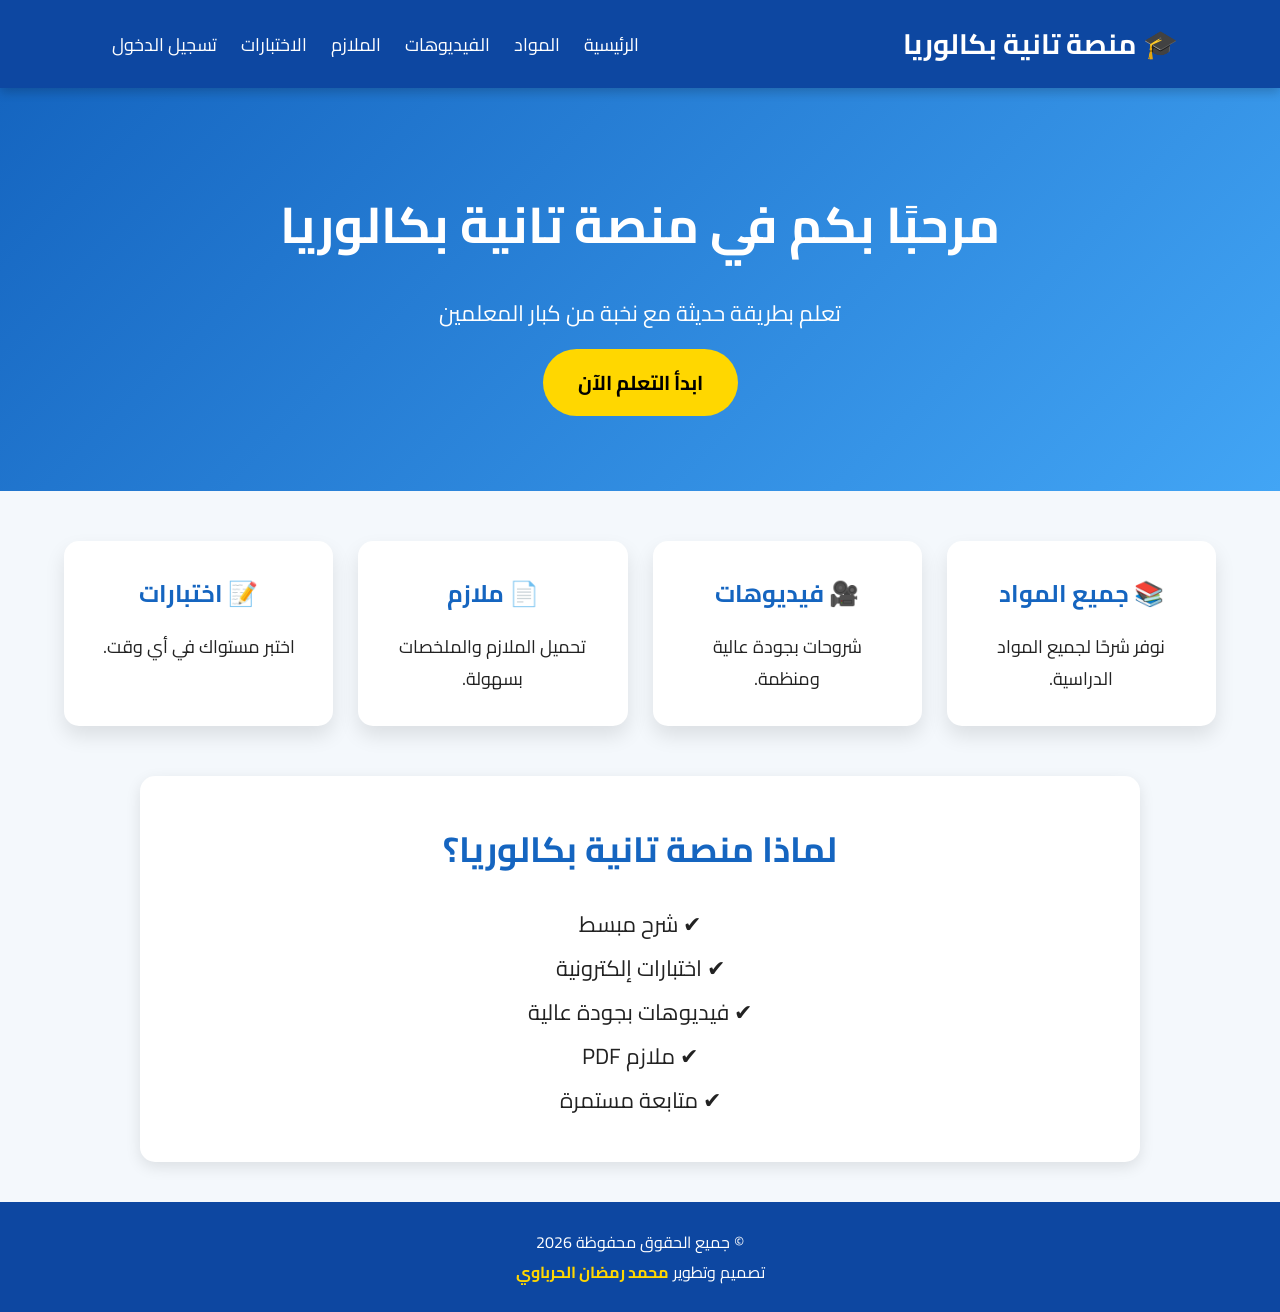
<file: index.html>
<!DOCTYPE html>
<html lang="ar" dir="rtl">

<head>
<meta charset="UTF-8">
<meta name="viewport" content="width=device-width, initial-scale=1.0">

<title>منصة تانية بكالوريا</title>

<link rel="stylesheet" href="style.css">

<link rel="preconnect" href="https://fonts.googleapis.com">
<link rel="preconnect" href="https://fonts.gstatic.com" crossorigin>

<link href="https://fonts.googleapis.com/css2?family=Cairo:wght@300;400;600;700;900&display=swap" rel="stylesheet">

</head>

<body>

<header>

<div class="logo">
🎓 منصة تانية بكالوريا
</div>

<nav>

<a href="index.html">الرئيسية</a>

<a href="subjects.html">المواد</a>

<a href="videos.html">الفيديوهات</a>

<a href="pdf.html">الملازم</a>

<a href="exams.html">الاختبارات</a>

<a href="login.html">تسجيل الدخول</a>

</nav>

</header>

<section class="hero">

<h1>
مرحبًا بكم في منصة تانية بكالوريا
</h1>

<p>

تعلم بطريقة حديثة مع نخبة من كبار المعلمين

</p>

<a href="subjects.html" class="btn">
ابدأ التعلم الآن
</a>

</section>

<section class="cards">

<div class="card">

<h2>📚 جميع المواد</h2>

<p>

نوفر شرحًا لجميع المواد الدراسية.

</p>

</div>

<div class="card">

<h2>🎥 فيديوهات</h2>

<p>

شروحات بجودة عالية ومنظمة.

</p>

</div>

<div class="card">

<h2>📄 ملازم</h2>

<p>

تحميل الملازم والملخصات بسهولة.

</p>

</div>

<div class="card">

<h2>📝 اختبارات</h2>

<p>

اختبر مستواك في أي وقت.

</p>

</div>

</section>

<section class="about">

<h2>

لماذا منصة تانية بكالوريا؟

</h2>

<p>

✔ شرح مبسط

<br>

✔ اختبارات إلكترونية

<br>

✔ فيديوهات بجودة عالية

<br>

✔ ملازم PDF

<br>

✔ متابعة مستمرة

</p>

</section>

<footer>

<p>

© جميع الحقوق محفوظة 2026

</p>

<p>

تصميم وتطوير

<b>

محمد رمضان الحرباوي

</b>

</p>

</footer>

<script src="script.js"></script>

</body>

</html>
</file>
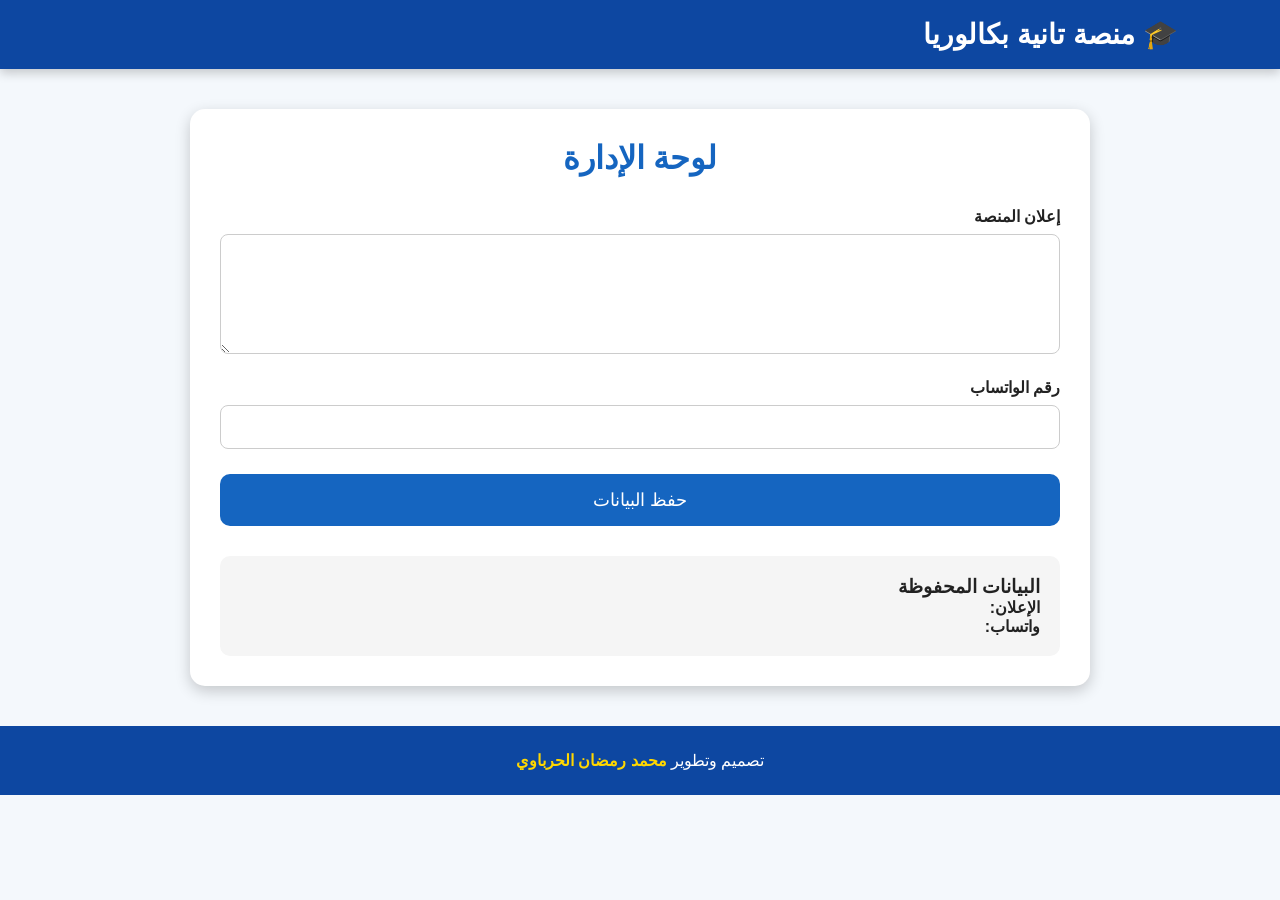
<file: admin.html>
<!DOCTYPE html>
<html lang="ar" dir="rtl">

<head>
<meta charset="UTF-8">
<meta name="viewport" content="width=device-width, initial-scale=1.0">

<title>لوحة الإدارة</title>

<link rel="stylesheet" href="style.css">

<style>

.container{
width:90%;
max-width:900px;
margin:40px auto;
background:#fff;
padding:30px;
border-radius:15px;
box-shadow:0 5px 15px rgba(0,0,0,.2);
}

h1{
text-align:center;
color:#1565c0;
margin-bottom:30px;
}

label{
display:block;
margin-top:20px;
font-weight:bold;
}

input,textarea{
width:100%;
padding:12px;
margin-top:8px;
border:1px solid #ccc;
border-radius:8px;
font-size:16px;
}

textarea{
height:120px;
resize:vertical;
}

button{
margin-top:25px;
width:100%;
padding:15px;
background:#1565c0;
color:#fff;
border:none;
border-radius:10px;
font-size:18px;
cursor:pointer;
}

button:hover{
background:#0d47a1;
}

.preview{
margin-top:30px;
padding:20px;
background:#f5f5f5;
border-radius:10px;
}

</style>

</head>

<body>

<header>

<div class="logo">🎓 منصة تانية بكالوريا</div>

</header>

<div class="container">

<h1>لوحة الإدارة</h1>

<label>إعلان المنصة</label>

<textarea id="announcement"></textarea>

<label>رقم الواتساب</label>

<input type="text" id="whatsapp">

<button onclick="saveData()">

حفظ البيانات

</button>

<div class="preview">

<h3>البيانات المحفوظة</h3>

<p id="showAnnouncement"></p>

<p id="showWhatsapp"></p>

</div>

</div>

<footer>

<p>

تصميم وتطوير

<b style="color:#FFD700;">

محمد رمضان الحرباوي

</b>

</p>

</footer>

<script>

function saveData(){

localStorage.setItem("announcement",
document.getElementById("announcement").value);

localStorage.setItem("whatsapp",
document.getElementById("whatsapp").value);

loadData();

alert("تم حفظ البيانات بنجاح");

}

function loadData(){

let ann=localStorage.getItem("announcement") || "";

let wa=localStorage.getItem("whatsapp") || "";

document.getElementById("announcement").value=ann;

document.getElementById("whatsapp").value=wa;

document.getElementById("showAnnouncement").innerHTML="<b>الإعلان:</b> "+ann;

document.getElementById("showWhatsapp").innerHTML="<b>واتساب:</b> "+wa;

}

loadData();

</script>

</body>

</html>
</file>
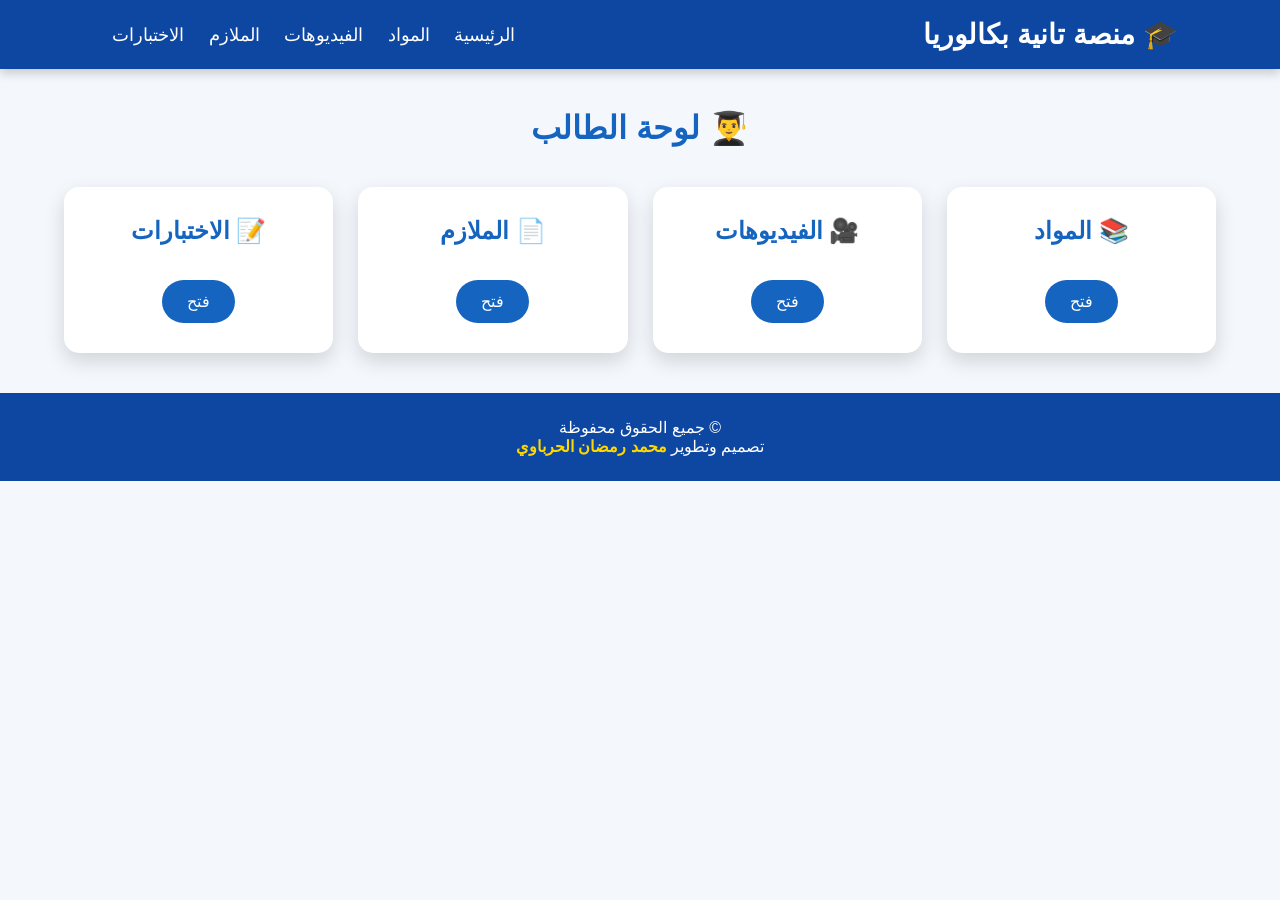
<file: dashboard.html>
<!DOCTYPE html>
<html lang="ar" dir="rtl">

<head>

<meta charset="UTF-8">
<meta name="viewport" content="width=device-width, initial-scale=1.0">

<title>لوحة الطالب</title>

<link rel="stylesheet" href="style.css">

<style>

.dashboard{
width:90%;
max-width:1200px;
margin:40px auto;
}

.dashboard h1{
text-align:center;
color:#1565c0;
margin-bottom:40px;
}

.boxes{
display:grid;
grid-template-columns:repeat(auto-fit,minmax(250px,1fr));
gap:25px;
}

.box{
background:#fff;
padding:30px;
border-radius:15px;
text-align:center;
box-shadow:0 8px 20px rgba(0,0,0,.15);
transition:.3s;
}

.box:hover{
transform:translateY(-10px);
}

.box h2{
margin-bottom:20px;
color:#1565c0;
}

.box a{
display:inline-block;
margin-top:15px;
padding:12px 25px;
background:#1565c0;
color:white;
text-decoration:none;
border-radius:30px;
}

.box a:hover{
background:#0d47a1;
}

</style>

</head>

<body>

<header>

<div class="logo">

🎓 منصة تانية بكالوريا

</div>

<nav>

<a href="index.html">الرئيسية</a>

<a href="subjects.html">المواد</a>

<a href="videos.html">الفيديوهات</a>

<a href="pdf.html">الملازم</a>

<a href="exams.html">الاختبارات</a>

</nav>

</header>

<div class="dashboard">

<h1>

👨‍🎓 لوحة الطالب

</h1>

<div class="boxes">

<div class="box">

<h2>📚 المواد</h2>

<a href="subjects.html">

فتح

</a>

</div>

<div class="box">

<h2>🎥 الفيديوهات</h2>

<a href="videos.html">

فتح

</a>

</div>

<div class="box">

<h2>📄 الملازم</h2>

<a href="pdf.html">

فتح

</a>

</div>

<div class="box">

<h2>📝 الاختبارات</h2>

<a href="exams.html">

فتح

</a>

</div>

</div>

</div>

<footer>

<p>

© جميع الحقوق محفوظة

</p>

<p>

تصميم وتطوير

<b style="color:#FFD700;">

محمد رمضان الحرباوي

</b>

</p>

</footer>

<script src="script.js"></script>

</body>

</html>
</file>
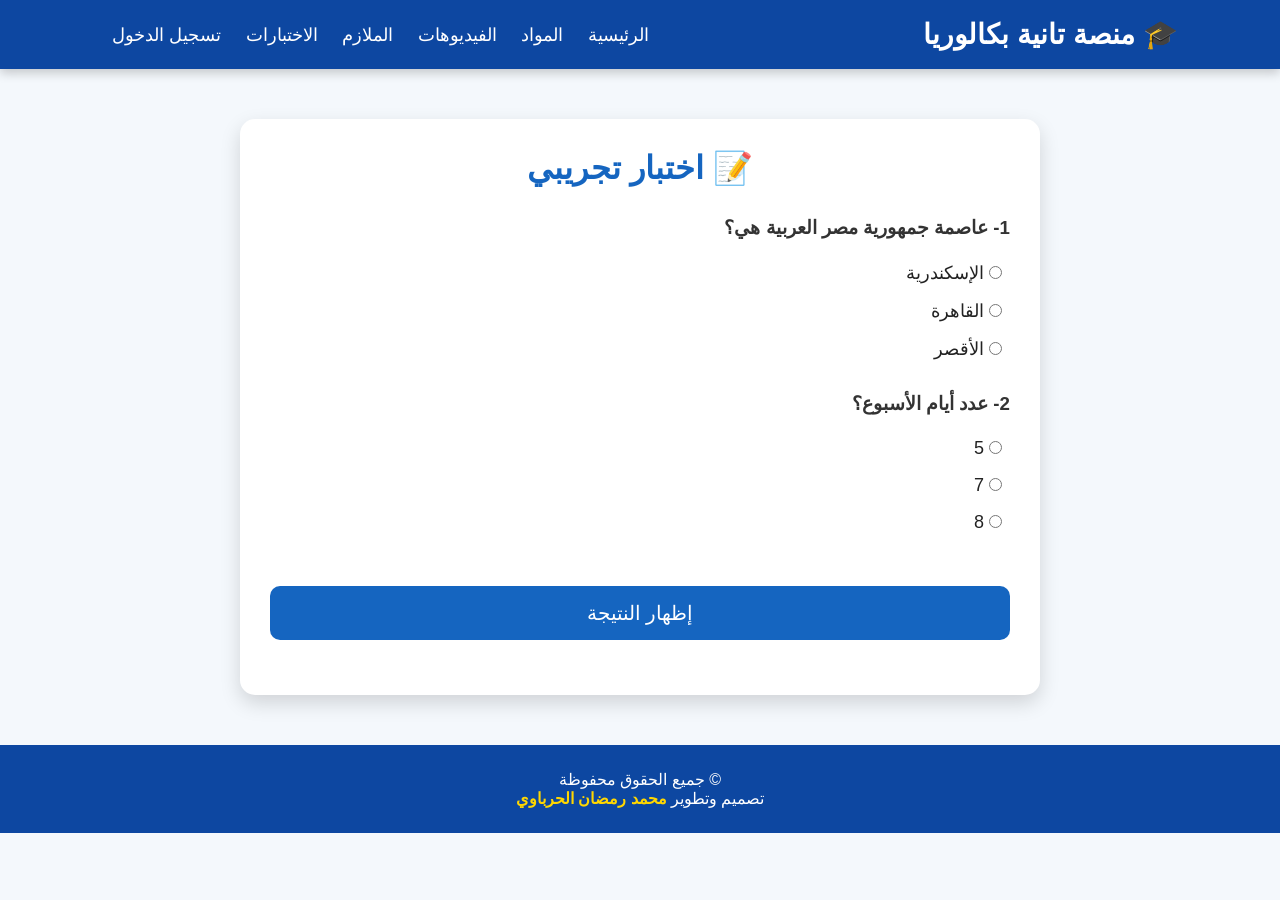
<file: exams.html>
<!DOCTYPE html>
<html lang="ar" dir="rtl">
<head>

<meta charset="UTF-8">
<meta name="viewport" content="width=device-width, initial-scale=1.0">

<title>الاختبارات | منصة تانية بكالوريا</title>

<link rel="stylesheet" href="style.css">

<style>

.exam{
width:90%;
max-width:800px;
margin:50px auto;
background:#fff;
padding:30px;
border-radius:15px;
box-shadow:0 8px 20px rgba(0,0,0,.15);
}

.exam h1{
text-align:center;
color:#1565c0;
margin-bottom:30px;
}

.question{
margin-bottom:25px;
}

.question h3{
margin-bottom:15px;
color:#333;
}

label{
display:block;
padding:8px;
font-size:18px;
cursor:pointer;
}

button{
width:100%;
padding:15px;
font-size:20px;
background:#1565c0;
color:white;
border:none;
border-radius:10px;
cursor:pointer;
margin-top:20px;
}

button:hover{
background:#0d47a1;
}

#result{
margin-top:25px;
text-align:center;
font-size:25px;
font-weight:bold;
color:#1565c0;
}

</style>

</head>

<body>

<header>

<div class="logo">
🎓 منصة تانية بكالوريا
</div>

<nav>

<a href="index.html">الرئيسية</a>

<a href="subjects.html">المواد</a>

<a href="videos.html">الفيديوهات</a>

<a href="pdf.html">الملازم</a>

<a href="exams.html">الاختبارات</a>

<a href="login.html">تسجيل الدخول</a>

</nav>

</header>

<div class="exam">

<h1>📝 اختبار تجريبي</h1>

<div class="question">

<h3>1- عاصمة جمهورية مصر العربية هي؟</h3>

<label><input type="radio" name="q1" value="0"> الإسكندرية</label>

<label><input type="radio" name="q1" value="1"> القاهرة</label>

<label><input type="radio" name="q1" value="0"> الأقصر</label>

</div>

<div class="question">

<h3>2- عدد أيام الأسبوع؟</h3>

<label><input type="radio" name="q2" value="0"> 5</label>

<label><input type="radio" name="q2" value="1"> 7</label>

<label><input type="radio" name="q2" value="0"> 8</label>

</div>

<button onclick="checkExam()">

إظهار النتيجة

</button>

<div id="result"></div>

</div>

<footer>

<p>© جميع الحقوق محفوظة</p>

<p>

تصميم وتطوير

<b style="color:#FFD700;">

محمد رمضان الحرباوي

</b>

</p>

</footer>

<script>

function checkExam(){

let score=0;

document.querySelectorAll("input[type=radio]:checked").forEach(function(answer){

score+=Number(answer.value);

});

document.getElementById("result").innerHTML="درجتك : "+score+" / 2";

}

</script>

</body>

</html>
</file>
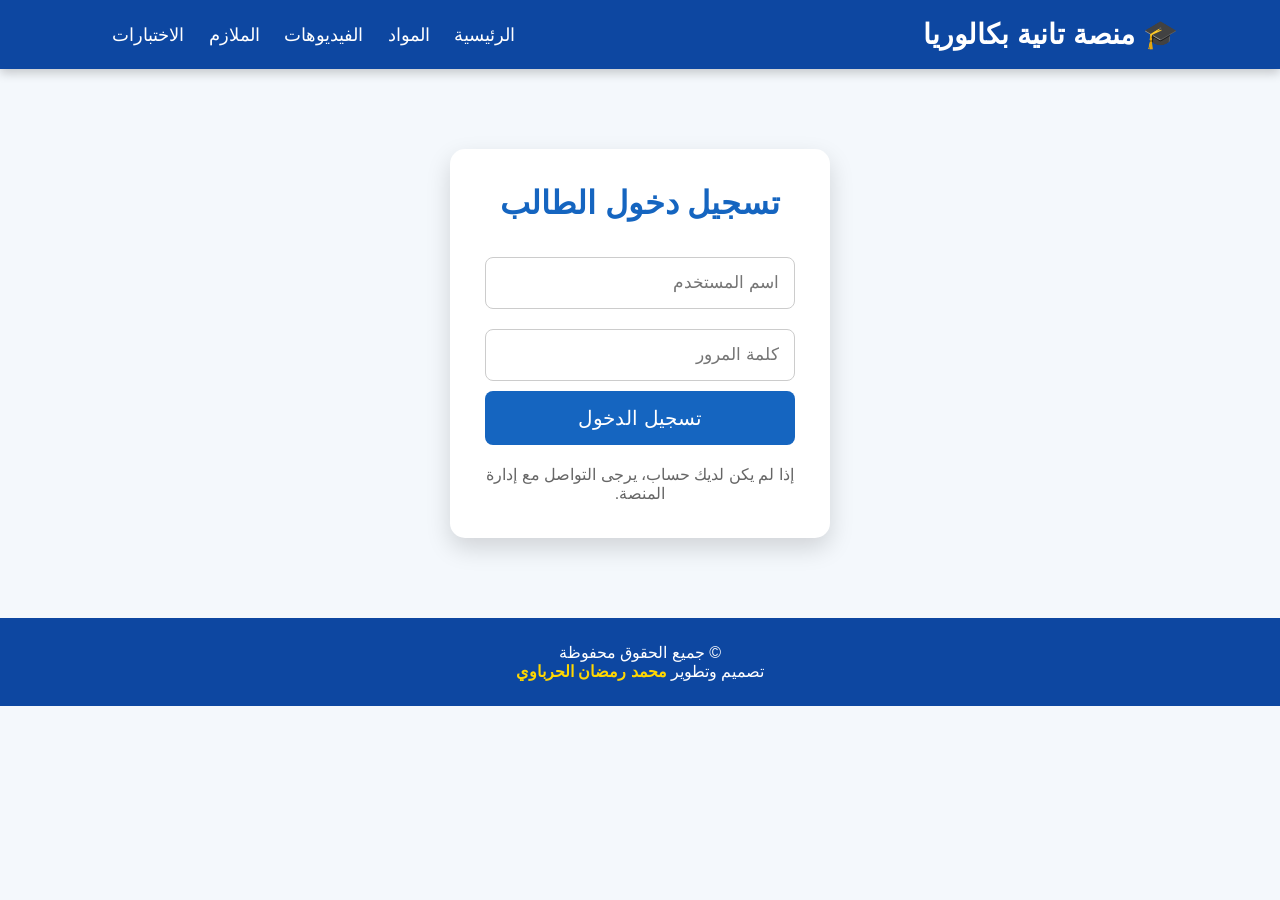
<file: login.html>
<!DOCTYPE html>
<html lang="ar" dir="rtl">

<head>

<meta charset="UTF-8">
<meta name="viewport" content="width=device-width, initial-scale=1.0">

<title>تسجيل الدخول | منصة تانية بكالوريا</title>

<link rel="stylesheet" href="style.css">

<style>

.login-box{

width:380px;

max-width:95%;

margin:80px auto;

background:#fff;

padding:35px;

border-radius:15px;

box-shadow:0 10px 25px rgba(0,0,0,.15);

text-align:center;

}

.login-box h1{

color:#1565c0;

margin-bottom:25px;

}

.login-box input{

width:100%;

padding:15px;

margin:10px 0;

border:1px solid #ccc;

border-radius:8px;

font-size:17px;

}

.login-box button{

width:100%;

padding:15px;

border:none;

background:#1565c0;

color:#fff;

font-size:20px;

border-radius:8px;

cursor:pointer;

transition:.3s;

}

.login-box button:hover{

background:#0d47a1;

}

.note{

margin-top:20px;

color:#666;

}

footer{

margin-top:80px;

}

</style>

</head>

<body>

<header>

<div class="logo">

🎓 منصة تانية بكالوريا

</div>

<nav>

<a href="index.html">الرئيسية</a>

<a href="subjects.html">المواد</a>

<a href="videos.html">الفيديوهات</a>

<a href="pdf.html">الملازم</a>

<a href="exams.html">الاختبارات</a>

</nav>

</header>

<div class="login-box">

<h1>

تسجيل دخول الطالب

</h1>

<input type="text" placeholder="اسم المستخدم">

<input type="password" placeholder="كلمة المرور">

<button onclick="login()">

تسجيل الدخول

</button>

<p class="note">

إذا لم يكن لديك حساب، يرجى التواصل مع إدارة المنصة.

</p>

</div>

<footer>

<p>

© جميع الحقوق محفوظة

</p>

<p>

تصميم وتطوير

<b>

محمد رمضان الحرباوي

</b>

</p>

</footer>

<script>

function login(){

alert("تم تسجيل الدخول بنجاح (نسخة تجريبية)");

}

</script>

</body>

</html>
</file>
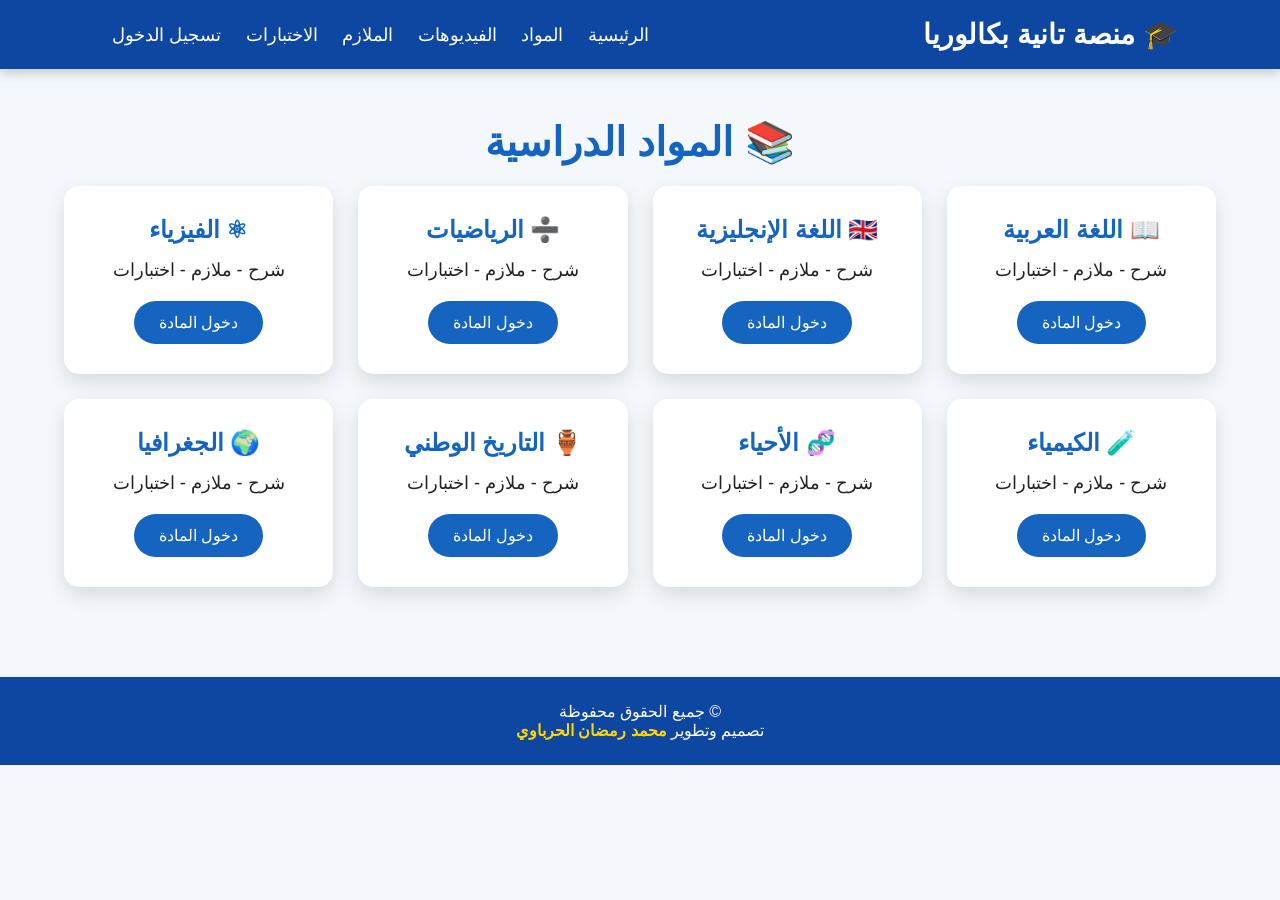
<file: subjects.html>
<!DOCTYPE html>
<html lang="ar" dir="rtl">

<head>

<meta charset="UTF-8">
<meta name="viewport" content="width=device-width, initial-scale=1.0">

<title>المواد الدراسية | منصة تانية بكالوريا</title>

<link rel="stylesheet" href="style.css">

<style>

.title{
text-align:center;
margin:50px 0 20px;
font-size:40px;
color:#1565c0;
}

.subjects{
width:90%;
max-width:1200px;
margin:auto;
display:grid;
grid-template-columns:repeat(auto-fit,minmax(250px,1fr));
gap:25px;
padding-bottom:50px;
}

.subject{
background:#fff;
padding:30px;
border-radius:15px;
text-align:center;
box-shadow:0 8px 20px rgba(0,0,0,.12);
transition:.3s;
}

.subject:hover{
transform:translateY(-8px);
}

.subject h2{
color:#1565c0;
margin-bottom:15px;
}

.subject p{
margin-bottom:20px;
font-size:18px;
}

.subject a{
display:inline-block;
padding:12px 25px;
background:#1565c0;
color:#fff;
text-decoration:none;
border-radius:30px;
transition:.3s;
}

.subject a:hover{
background:#0d47a1;
}

footer{
margin-top:40px;
}

</style>

</head>

<body>

<header>

<div class="logo">
🎓 منصة تانية بكالوريا
</div>

<nav>

<a href="index.html">الرئيسية</a>

<a href="subjects.html">المواد</a>

<a href="videos.html">الفيديوهات</a>

<a href="pdf.html">الملازم</a>

<a href="exams.html">الاختبارات</a>

<a href="login.html">تسجيل الدخول</a>

</nav>

</header>

<h1 class="title">
📚 المواد الدراسية
</h1>

<section class="subjects">

<div class="subject">
<h2>📖 اللغة العربية</h2>
<p>شرح - ملازم - اختبارات</p>
<a href="#">دخول المادة</a>
</div>

<div class="subject">
<h2>🇬🇧 اللغة الإنجليزية</h2>
<p>شرح - ملازم - اختبارات</p>
<a href="#">دخول المادة</a>
</div>

<div class="subject">
<h2>➗ الرياضيات</h2>
<p>شرح - ملازم - اختبارات</p>
<a href="#">دخول المادة</a>
</div>

<div class="subject">
<h2>⚛ الفيزياء</h2>
<p>شرح - ملازم - اختبارات</p>
<a href="#">دخول المادة</a>
</div>

<div class="subject">
<h2>🧪 الكيمياء</h2>
<p>شرح - ملازم - اختبارات</p>
<a href="#">دخول المادة</a>
</div>

<div class="subject">
<h2>🧬 الأحياء</h2>
<p>شرح - ملازم - اختبارات</p>
<a href="#">دخول المادة</a>
</div>

<div class="subject">
<h2>🏺 التاريخ الوطني</h2>
<p>شرح - ملازم - اختبارات</p>
<a href="history.html">دخول المادة</a>
</div>

<div class="subject">
<h2>🌍 الجغرافيا</h2>
<p>شرح - ملازم - اختبارات</p>
<a href="#">دخول المادة</a>
</div>

</section>

<footer>

<p>© جميع الحقوق محفوظة</p>

<p>
تصميم وتطوير
<b style="color:#FFD700;">
محمد رمضان الحرباوي
</b>
</p>

</footer>

<script src="script.js"></script>

</body>
</html>
</file>
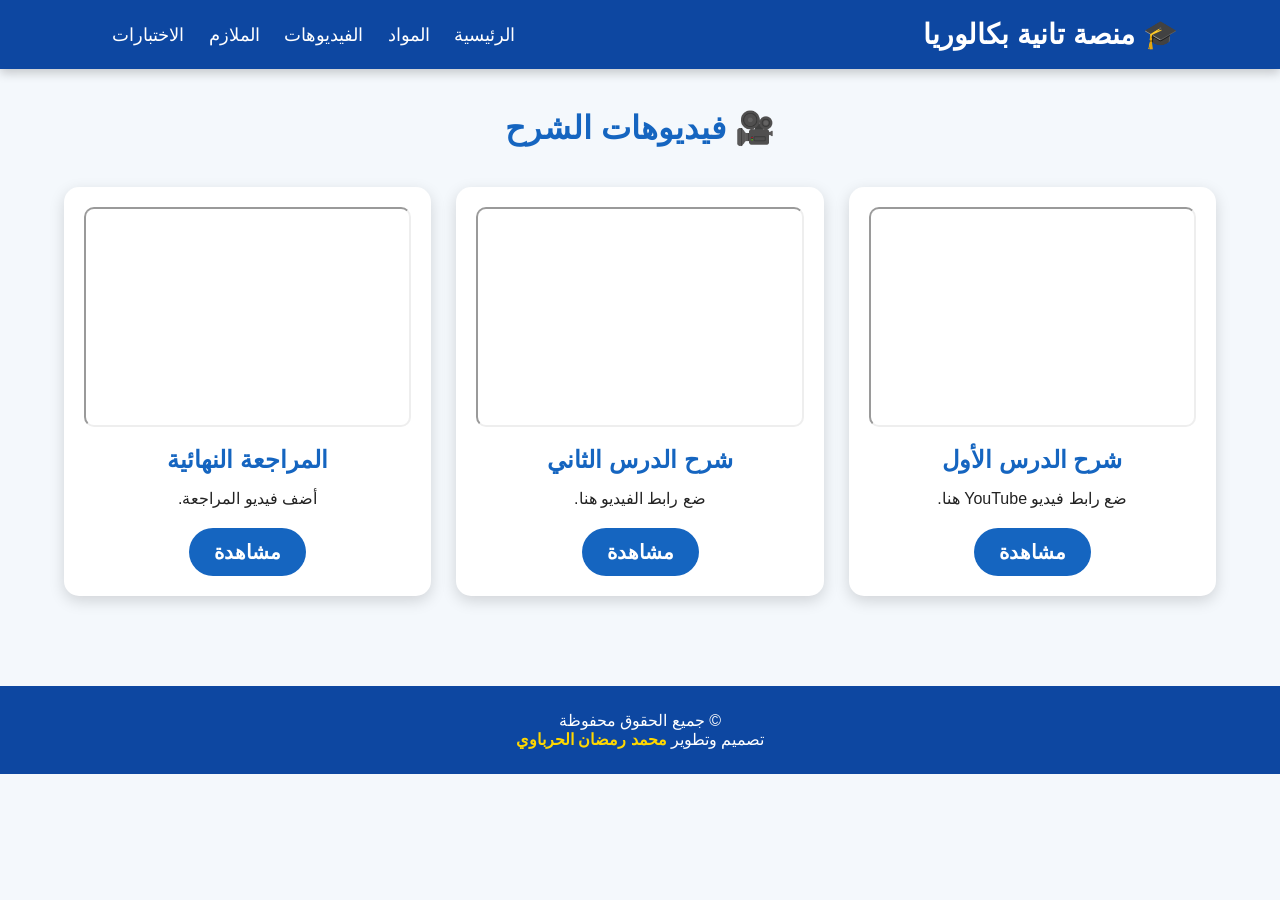
<file: videos.html>
<!DOCTYPE html>
<html lang="ar" dir="rtl">
<head>

<meta charset="UTF-8">
<meta name="viewport" content="width=device-width, initial-scale=1.0">

<title>الفيديوهات | منصة تانية بكالوريا</title>

<link rel="stylesheet" href="style.css">

<style>

.title{
text-align:center;
margin:40px;
color:#1565c0;
}

.videos{
display:grid;
grid-template-columns:repeat(auto-fit,minmax(300px,1fr));
gap:25px;
width:90%;
margin:auto;
padding-bottom:50px;
}

.video{
background:#fff;
padding:20px;
border-radius:15px;
box-shadow:0 5px 15px rgba(0,0,0,.15);
text-align:center;
}

.video iframe{
width:100%;
height:220px;
border-radius:10px;
}

.video h2{
margin:15px 0;
color:#1565c0;
}

.video p{
margin-bottom:20px;
}

.btn{
display:inline-block;
padding:12px 25px;
background:#1565c0;
color:white;
text-decoration:none;
border-radius:30px;
}

</style>

</head>

<body>

<header>

<div class="logo">🎓 منصة تانية بكالوريا</div>

<nav>

<a href="index.html">الرئيسية</a>

<a href="subjects.html">المواد</a>

<a href="videos.html">الفيديوهات</a>

<a href="pdf.html">الملازم</a>

<a href="exams.html">الاختبارات</a>

</nav>

</header>

<h1 class="title">

🎥 فيديوهات الشرح

</h1>

<section class="videos">

<div class="video">

<iframe src="" allowfullscreen></iframe>

<h2>شرح الدرس الأول</h2>

<p>

ضع رابط فيديو YouTube هنا.

</p>

<a class="btn" href="#">مشاهدة</a>

</div>

<div class="video">

<iframe src="" allowfullscreen></iframe>

<h2>شرح الدرس الثاني</h2>

<p>

ضع رابط الفيديو هنا.

</p>

<a class="btn" href="#">مشاهدة</a>

</div>

<div class="video">

<iframe src="" allowfullscreen></iframe>

<h2>المراجعة النهائية</h2>

<p>

أضف فيديو المراجعة.

</p>

<a class="btn" href="#">مشاهدة</a>

</div>

</section>

<footer>

<p>

© جميع الحقوق محفوظة

</p>

<p>

تصميم وتطوير

<b style="color:#FFD700;">

محمد رمضان الحرباوي

</b>

</p>

</footer>

<script src="script.js"></script>

</body>
</html>
</file>
<file: style.css>
/* ===========================
   منصة تانية بكالوريا
      تصميم وتطوير: محمد رمضان الحرباوي
      =========================== */

      *{
      margin:0;
      padding:0;
      box-sizing:border-box;
      font-family:'Cairo',sans-serif;
      }

      body{
      background:#f4f8fc;
      color:#222;
      }

      /* Header */

      header{
      background:#0d47a1;
      display:flex;
      justify-content:space-between;
      align-items:center;
      padding:18px 8%;
      position:sticky;
      top:0;
      z-index:1000;
      box-shadow:0 4px 10px rgba(0,0,0,.2);
      }

      .logo{
      font-size:28px;
      font-weight:bold;
      color:#fff;
      }

      nav a{
      color:#fff;
      text-decoration:none;
      margin:0 10px;
      font-size:18px;
      transition:.3s;
      }

      nav a:hover{
      color:#FFD700;
      }

      /* Hero */

      .hero{
      background:linear-gradient(135deg,#1565c0,#42a5f5);
      color:#fff;
      text-align:center;
      padding:90px 20px;
      }

      .hero h1{
      font-size:50px;
      margin-bottom:20px;
      }

      .hero p{
      font-size:22px;
      margin-bottom:30px;
      }

      .btn{
      background:#FFD700;
      color:#000;
      padding:15px 35px;
      border-radius:50px;
      text-decoration:none;
      font-size:20px;
      font-weight:bold;
      transition:.3s;
      }

      .btn:hover{
      background:#fff;
      transform:scale(1.05);
      }

      /* Cards */

      .cards{
      width:90%;
      max-width:1200px;
      margin:50px auto;
      display:grid;
      grid-template-columns:repeat(auto-fit,minmax(250px,1fr));
      gap:25px;
      }

      .card{
      background:#fff;
      padding:30px;
      border-radius:15px;
      box-shadow:0 10px 20px rgba(0,0,0,.1);
      text-align:center;
      transition:.3s;
      }

      .card:hover{
      transform:translateY(-10px);
      }

      .card h2{
      color:#1565c0;
      margin-bottom:15px;
      }

      .card p{
      font-size:18px;
      line-height:1.8;
      }

      /* About */

      .about{
      background:#fff;
      width:90%;
      max-width:1000px;
      margin:40px auto;
      padding:40px;
      border-radius:15px;
      box-shadow:0 5px 15px rgba(0,0,0,.1);
      text-align:center;
      }

      .about h2{
      color:#1565c0;
      margin-bottom:20px;
      font-size:35px;
      }

      .about p{
      font-size:22px;
      line-height:2;
      }

      /* Footer */

      footer{
      background:#0d47a1;
      color:#fff;
      text-align:center;
      padding:25px;
      margin-top:40px;
      }

      footer b{
      color:#FFD700;
      }

      /* Responsive */

      @media(max-width:768px){

      header{
      flex-direction:column;
      }

      nav{
      margin-top:15px;
      }

      nav a{
      display:inline-block;
      margin:8px;
      font-size:16px;
      }

      .hero h1{
      font-size:34px;
      }

      .hero p{
      font-size:18px;
      }

      .btn{
      font-size:18px;
      padding:12px 25px;
      }

      .about h2{
      font-size:28px;
      }

      .about p{
      font-size:18px;
      }

      }
</file>
